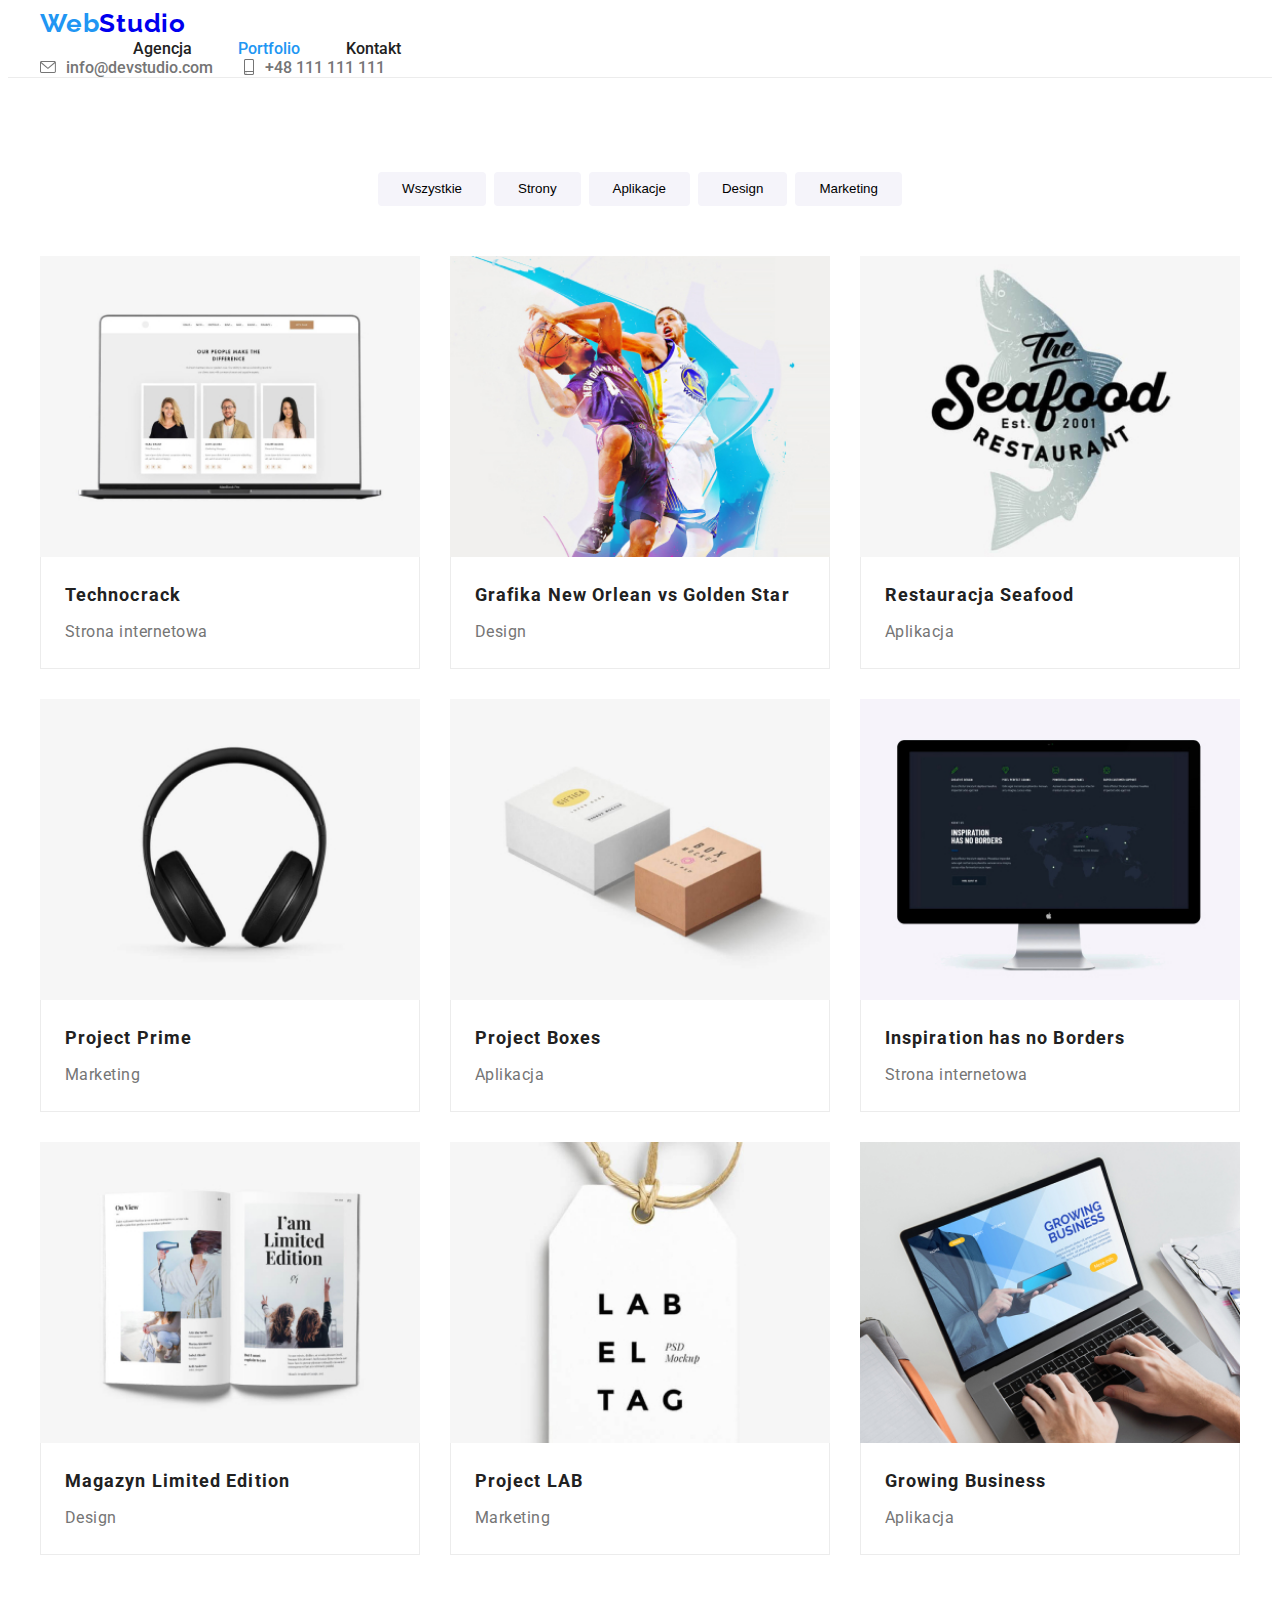
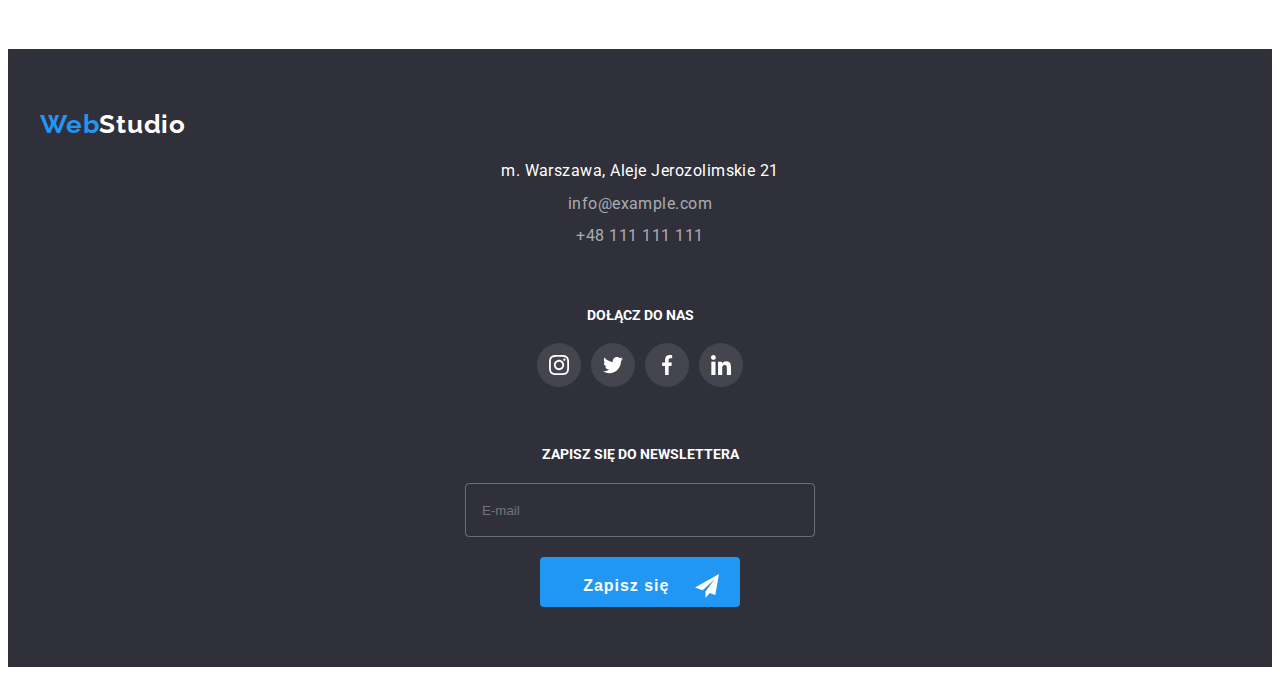
<file: portfolio.html>
<!DOCTYPE html>
<html lang="pl">
  <head>
    <meta charset="UTF-8" />
    <meta http-equiv="X-UA-Compatible" content="IE=edge" />
    <meta name="viewport" content="width=device-width, initial-scale=1.0" />
    <link
      rel="stylesheet"
      href="https://cdnjs.cloudflare.com/ajax/libs/modern-normalize/1.1.0/modern-normalize.min.css"
      integrity="sha512-wpPYUAdjBVSE4KJnH1VR1HeZfpl1ub8YT/NKx4PuQ5NmX2tKuGu6U/JRp5y+Y8XG2tV+wKQpNHVUX03MfMFn9Q=="
      crossorigin="anonymous"
      referrerpolicy="no-referrer"
    />

    <link rel="preconnect" href="https://fonts.googleapis.com" />
    <link rel="preconnect" href="https://fonts.gstatic.com" crossorigin />
    <link
      href="https://fonts.googleapis.com/css2?family=Raleway:wght@700&family=Roboto:wght@400;500;700;900&display=swap"
      rel="stylesheet"
    />
    <link href="css/main.min.css" rel="stylesheet" />
    <!-- <link href="css/style.css" rel="stylesheet" /> -->
    <title>Portfolio</title>
  </head>
  <body>
    <header class="header header--border">
      <div class="container container--align">
        <a href="index.html" class="logo"
          ><span class="logo__span">Web</span>Studio</a
        >
        <nav class="nav">
          <ul class="nav__list">
            <li>
              <a class="nav__link" href="index.html">Agencja</a>
            </li>
            <li class="nav__underline">
              <a class="nav__link nav__link--blue" href="portfolio.html"
                >Portfolio</a
              >
            </li>
            <li>
              <a class="nav__link" href="#">Kontakt</a>
            </li>
          </ul>
        </nav>
        <ul class="contact">
          <li class="contact__item">
            <a class="contact__link" href="mailto:info@devstudio.com"
              ><svg height="12" width="16" class="contact__icon">
                <use href="./images/icons/sprite.svg#icon-envelope"></use>
              </svg>
              info@devstudio.com</a
            >
          </li>
          <li class="contact__item">
            <a class="contact__link" href="tel:+48111111111"
              ><svg height="16" width="12" class="contact__icon">
                <use href="./images/icons/sprite.svg#icon-smartphone"></use>
              </svg>
              +48 111 111 111</a
            >
          </li>
        </ul>
      </div>
    </header>
    <section class="space">
      <div class="container">
        <ul class="filters">
          <li>
            <button type="button" class="filters__button">Wszystkie</button>
          </li>
          <li>
            <button type="button" class="filters__button">Strony</button>
          </li>
          <li>
            <button type="button" class="filters__button">Aplikacje</button>
          </li>
          <li>
            <button type="button" class="filters__button">Design</button>
          </li>
          <li>
            <button type="button" class="filters__button">Marketing</button>
          </li>
        </ul>
      </div>
      <div class="container">
        <ul class="portfolio">
          <li class="portfolio__item">
            <div class="portfolio__card">
              <img
                class="portfolio__image"
                src="./images/pimg1.jpg"
                alt="Laptop with team photo"
              />
              <div class="overlay">
                <p class="overlay__text">
                  Technocrack jest popularną platformą wykorzystywaną do
                  rozpowszechniania koronawirusa. Firmy wykorzystują tę
                  platformę do celów szpiegowskich i ataków na niezabezpieczone
                  serwery konkurencji
                </p>
              </div>
            </div>
            <div class="about">
              <h3 class="about__title">Technocrack</h3>
              <p class="about__text">Strona internetowa</p>
            </div>
          </li>

          <li class="portfolio__item">
            <div class="portfolio__card">
              <img
                class="portfolio__image"
                src="./images/pimg2.jpg"
                alt="basketball players poster "
              />
              <div class="overlay">
                <p class="overlay__text">
                  Technocrack jest popularną platformą wykorzystywaną do
                  rozpowszechniania koronawirusa. Firmy wykorzystują tę
                  platformę do celów szpiegowskich i ataków na niezabezpieczone
                  serwery konkurencji
                </p>
              </div>
            </div>
            <div class="about">
              <h3 class="about__title">Grafika New Orlean vs Golden Star</h3>
              <p class="about__text">Design</p>
            </div>
          </li>

          <li class="portfolio__item">
            <div class="portfolio__card">
              <img
                class="portfolio__image"
                src="./images/pimg3.jpg"
                alt="seafood restaurant logo "
              />
              <div class="overlay">
                <p class="overlay__text">
                  Technocrack jest popularną platformą wykorzystywaną do
                  rozpowszechniania koronawirusa. Firmy wykorzystują tę
                  platformę do celów szpiegowskich i ataków na niezabezpieczone
                  serwery konkurencji
                </p>
              </div>
            </div>
            <div class="about">
              <h3 class="about__title">Restauracja Seafood</h3>
              <p class="about__text">Aplikacja</p>
            </div>
          </li>

          <li class="portfolio__item">
            <div class="portfolio__card">
              <img
                class="portfolio__image"
                src="./images/pimg4.jpg"
                alt="headphones picture"
              />
              <div class="overlay">
                <p class="overlay__text">
                  Technocrack jest popularną platformą wykorzystywaną do
                  rozpowszechniania koronawirusa. Firmy wykorzystują tę
                  platformę do celów szpiegowskich i ataków na niezabezpieczone
                  serwery konkurencji
                </p>
              </div>
            </div>
            <div class="about">
              <h3 class="about__title">Project Prime</h3>
              <p class="about__text">Marketing</p>
            </div>
          </li>

          <li class="portfolio__item">
            <div class="portfolio__card">
              <img
                class="portfolio__image"
                src="./images/pimg5.jpg"
                alt="project boxes picture"
              />
              <div class="overlay">
                <p class="overlay__text">
                  Technocrack jest popularną platformą wykorzystywaną do
                  rozpowszechniania koronawirusa. Firmy wykorzystują tę
                  platformę do celów szpiegowskich i ataków na niezabezpieczone
                  serwery konkurencji
                </p>
              </div>
            </div>
            <div class="about">
              <h3 class="about__title">Project Boxes</h3>
              <p class="about__text">Aplikacja</p>
            </div>
          </li>

          <li class="portfolio__item">
            <div class="portfolio__card">
              <img
                class="portfolio__image"
                src="./images/pimg6.jpg"
                alt="computer screen with aplication homepage"
              />
              <div class="overlay">
                <p class="overlay__text">
                  Technocrack jest popularną platformą wykorzystywaną do
                  rozpowszechniania koronawirusa. Firmy wykorzystują tę
                  platformę do celów szpiegowskich i ataków na niezabezpieczone
                  serwery konkurencji
                </p>
              </div>
            </div>
            <div class="about">
              <h3 class="about__title">Inspiration has no Borders</h3>
              <p class="about__text">Strona internetowa</p>
            </div>
          </li>

          <li class="portfolio__item">
            <div class="portfolio__card">
              <img
                class="portfolio__image"
                src="./images/pimg7.jpg"
                alt="magazine pages "
              />
              <div class="overlay">
                <p class="overlay__text">
                  Technocrack jest popularną platformą wykorzystywaną do
                  rozpowszechniania koronawirusa. Firmy wykorzystują tę
                  platformę do celów szpiegowskich i ataków na niezabezpieczone
                  serwery konkurencji
                </p>
              </div>
            </div>
            <div class="about">
              <h3 class="about__title">Magazyn Limited Edition</h3>
              <p class="about__text">Design</p>
            </div>
          </li>

          <li class="portfolio__item">
            <div class="portfolio__card">
              <img
                class="portfolio__image"
                src="./images/pimg8.jpg"
                alt="project label tag logo"
              />
              <div class="overlay">
                <p class="overlay__text">
                  Technocrack jest popularną platformą wykorzystywaną do
                  rozpowszechniania koronawirusa. Firmy wykorzystują tę
                  platformę do celów szpiegowskich i ataków na niezabezpieczone
                  serwery konkurencji
                </p>
              </div>
            </div>
            <div class="about">
              <h3 class="about__title">Project LAB</h3>
              <p class="about__text">Marketing</p>
            </div>
          </li>

          <li class="portfolio__item">
            <div class="portfolio__card">
              <img
                class="portfolio__image"
                src="./images/pimg9.jpg"
                alt="working on the laptop - growing business"
              />
              <div class="overlay">
                <p class="overlay__text">
                  Technocrack jest popularną platformą wykorzystywaną do
                  rozpowszechniania koronawirusa. Firmy wykorzystują tę
                  platformę do celów szpiegowskich i ataków na niezabezpieczone
                  serwery konkurencji
                </p>
              </div>
            </div>
            <div class="about">
              <h3 class="about__title">Growing Business</h3>
              <p class="about__text">Aplikacja</p>
            </div>
          </li>
        </ul>
      </div>
    </section>

    <footer class="footer">
      <div class="container">
        <div class="section">
          <div class="address">
            <ul>
              <li class="logo">
                <a class="footer__logo" href="index.html"
                  ><span class="logo__span">Web</span
                  ><span class="logo__span--white">Studio</span></a
                >
              </li>
            </ul>
            <address>
              <ul class="address__list">
                <li class="address__item">
                  <a
                    class="address__link"
                    href="https://goo.gl/maps/n7dGZE4twgekGSiaA"
                    >m. Warszawa, Aleje Jerozolimskie 21</a
                  >
                </li>
                <li class="address__item">
                  <a class="address__contact" href="mailto:info@example.com"
                    >info@example.com</a
                  >
                </li>
                <li class="address__item">
                  <a class="address__contact" href="tel:+48111111111"
                    >+48 111 111 111</a
                  >
                </li>
              </ul>
            </address>
          </div>

          <!-- join in section -->

          <div class="join">
            <h3 class="join__head">dołącz do nas</h3>
            <ul class="join__list">
              <li class="join__item">
                <a href="#">
                  <svg width="20px" height="20px" class="join__icon">
                    <use href="./images/icons/sprite.svg#icon-instagram"></use>
                  </svg>
                </a>
              </li>
              <li class="join__item">
                <a href="#">
                  <svg width="20px" height="20px" class="join__icon">
                    <use href="./images/icons/sprite.svg#icon-twitter"></use>
                  </svg>
                </a>
              </li>
              <li class="join__item">
                <a href="#">
                  <svg width="20px" height="20px" class="join__icon">
                    <use href="./images/icons/sprite.svg#icon-facebook"></use>
                  </svg>
                </a>
              </li>
              <li class="join__item">
                <a href="#">
                  <svg width="20px" height="20px" class="join__icon">
                    <use href="./images/icons/sprite.svg#icon-linkedin"></use>
                  </svg>
                </a>
              </li>
            </ul>
          </div>

          <!-- signup section -->

          <div class="signup">
            <h3 class="join__head signup__head">Zapisz się do newslettera</h3>

            <form class="signup__form">
              <input
                class="signup__input"
                type="email"
                name="signup-email"
                placeholder="E-mail"
              />
              <button type="submit" class="signup__button">
                Zapisz się
                <svg width="24px" height="24px" class="signup__icon">
                  <use href="./images/icons/sprite.svg#icon-sendform"></use>
                </svg>
              </button>
            </form>
          </div>
        </div>
      </div>
    </footer>
  </body>
</html>
</file>
<file: css/style.css>
:root {
  --background-color: #ffffff;
  --background-section: #e5e5e5;
  --dark-background-color: #2f303a;
  --background-team-section: #f5f4fa;
  --main-text-color: #212121;
  --secondary-text-color: #ffffff;
  --active-color: #2196f3;
  --logo-text-color: #000000 25%;
  --footer-text-color: rgba(255, 255, 255, 0.6);
  --paragraf-text-color: #757575;
  --icon-color: #afb1b8;
  --container-color: #eeeeee;
  --main-font: Roboto, sans-serif, Raleway;
  --border-color: #ececec;
  --footer-icon-color: rgba(255, 255, 255, 0.1);
  --backdrop-background-color: rgba(0, 0, 0, 0.2);
  --modal-button-stroke: rgba(0, 0, 0, 0.1);
  --form-window-border: rgba(255, 255, 255, 0.3);
  --modal-form-border: rgba(33, 33, 33, 0.2);
  --modal-text-color: rgba(117, 117, 117, 0.5);
}

h1,
h2,
h3,
h4,
h5,
h6,
p {
  margin: 0;
}
a {
  margin: 0;
  text-decoration: none;
}
ul {
  list-style: none;
  margin: 0;
  padding: 0;
}

body {
  font-family: var(--main-font);
}
.container {
  max-width: 1200px;
  margin: 0 auto;
  padding: 0 15px;
}

.space {
  padding-top: 94px;
  padding-bottom: 94px;
}

.visually__hidden {
  position: absolute;
  width: 1px;
  height: 1px;
  margin: -1px;
  border: 0;
  padding: 0;
  white-space: nowrap;
  clip-path: inset(100%);
  clip: rect(0 0 0 0);
  overflow: hidden;
}
button {
  background-color: var(--active-color);
  color: var(--secondary-text-color);
  font-weight: 700;
  line-height: 1.88;
  letter-spacing: 0.06em;
  border-radius: 4px;
  border: none;
  padding: 10px 40px;
  transition-property: transform;
  transition-duration: 250ms;
  transition-timing-function: cubic-bezier(0.4, 0, 0.2, 1);
}

/* Header styling*/

.container--align {
  display: flex;
  align-items: center;
  height: 80px;
}
.header--border {
  border-bottom: 1px solid var(--border-color);
}

.logo {
  font-family: Raleway;
  font-weight: 700;
  font-size: 26px;
  line-height: 1.19;
  letter-spacing: 0.03em;
  color: var(--logo-text-color);
  transition-property: transform;
  transition-duration: 250ms;
  transition-timing-function: cubic-bezier(0.4, 0, 0.2, 1);
}
.logo:hover,
.logo:focus {
  transform: scale(1.1);
}

.nav {
  margin-left: 93px;
  margin-top: auto;
}
.logo__span {
  color: var(--active-color);
}

.nav__list {
  display: flex;
  font-weight: 500;
  align-content: space-between;
  gap: 46px;
  color: var(--main-text-color);
}
.nav__link {
  color: var(--main-text-color);
  display: block;
  transition-property: color, transform;
  transition-duration: 250ms;
  transition-timing-function: cubic-bezier(0.4, 0, 0.2, 1);
}

.nav__link:hover,
.nav__link:focus {
  transform: scale(1.1);
  --main-text-color: var(--active-color);
}

.nav__underline::after {
  content: "";
  background-color: var(--active-color);
  height: 4px;
  display: block;
  border-radius: 2px;
}

.nav--blue {
  color: var(--active-color);
  display: block;
  padding-bottom: 28px;
  /* transform: none; */
}

.contact {
  display: flex;
  gap: 50px;
  margin-left: auto;
}

.contact__link {
  font-weight: 500;
  color: var(--paragraf-text-color);
  display: flex;
  align-items: center;
}
.contact__icon {
  margin-right: 10px;
  fill: var(--paragraf-text-color);
}
.contact__item {
  transition-property: color, transform;
  transition-duration: 250ms;
  transition-timing-function: cubic-bezier(0.4, 0, 0.2, 1);
}

.contact__item:hover,
.contact__item:focus {
  --paragraf-text-color: var(--active-color);
  transform: scale(1.1);
}

/* Hero section styling */

.hero__title {
  font-weight: 900;
  text-transform: uppercase;
  text-align: center;
  font-size: 44px;
  line-height: 1.36;
  color: var(--secondary-text-color);
  letter-spacing: 0.06em;
  margin: 0 auto;
  width: 696px;
}
.hero {
  background-color: var(--dark-background-color);
  margin: 0 auto;
  text-align: center;
  padding: 200px 0;
}
.hero__image {
  background-image: linear-gradient(
      90deg,
      rgba(47, 48, 58, 0.4) 0%,
      rgba(47, 48, 58, 0.4) 0%
    ),
    url(../images/imghero.jpg);
  background-repeat: no-repeat;
  background-position: center;
  background-size: contain;
}
.hero__button {
  background-color: var(--active-color);
  color: var(--secondary-text-color);
  font-weight: 700;
  line-height: 1.88;
  letter-spacing: 0.06em;
  margin-top: 40px;
  border-radius: 4px;
  border: none;
  padding: 10px 40px;
  transition-property: transform;
  transition-duration: 250ms;
  transition-timing-function: cubic-bezier(0.4, 0, 0.2, 1);
}

button:hover,
button:focus {
  background-color: var(--active-color);
  color: var(--secondary-text-color);
  cursor: pointer;
  transform: scale(1.05);
}
/* futures section styling*/

.futures__view {
  background-color: var(--background-team-section);
  padding: 25px 100px;
  border-radius: 4px;
}

.futures__title {
  text-transform: uppercase;
  color: var(--main-text-color);
  font-weight: 700;
  margin-bottom: 10px;
  line-height: 1;
  font-size: 14px;
  letter-spacing: 0.03em;
  margin-top: 30px;
}
.futures__list {
  display: flex;
  justify-content: space-between;
  gap: 30px;
}
.futures__item {
  flex-basis: calc((100% - 90px) / 4);
}
.futures__text {
  text-align: left;
  color: var(--paragraf-text-color);
  line-height: 1.71;
  font-size: 14px;
  letter-spacing: 0.03em;
}
/* work section styling */

.work__list {
  display: flex;
  justify-content: space-between;
  gap: 30px;
}

.work__item {
  flex-basis: calc((100% - 60px) / 3);
  position: relative;
}

.work__image {
  display: block;
  margin: 0 auto;
}
.overlap {
  position: absolute;
  background-color: var(--dark-background-color);
  width: 100%;
  opacity: 0.8;
  height: 70px;
  bottom: 0;
}
/* .work__overlay > p { */
.overlap__text {
  font-size: 14px;
  line-height: 1.14;
  text-transform: uppercase;
  text-align: center;
  color: var(--secondary-text-color);
  padding-top: 27px;
}

.work__title {
  text-align: center;
  color: var(--main-text-color);
  font-weight: 700;
  font-size: 36px;
  line-height: 1;
  letter-spacing: 0.03em;
  margin-bottom: 50px;
}

/* team section styling */

.team {
  background-color: var(--background-team-section);
}

.team__title {
  font-weight: 700;
  color: var(--main-text-color);
  font-size: 36px;
  text-align: center;
  line-height: 1;
  margin-bottom: 50px;
}
.team__list {
  display: flex;
  justify-content: space-between;
  gap: 30px;
}
.team__item {
  background-color: var(--background-color);
  border-radius: 0px 0px 4px 4px;
  box-shadow: 0px 1px 3px rgba(0, 0, 0, 0.12), 0px 1px 1px rgba(0, 0, 0, 0.14),
    0px 2px 1px rgba(0, 0, 0, 0.2);
}

.team__info {
  padding-top: 30px;
  padding-bottom: 30px;
  text-align: center;
}
.team__head {
  font-weight: 500;
  font-size: 16px;
  line-height: 1.19;
  letter-spacing: 0.03em;
  margin-bottom: 10px;
}
.team__text {
  font-weight: 400;
  font-size: 16px;
  letter-spacing: 0.03em;
  color: var(--paragraf-text-color);
}
.social__icon {
  fill: var(--icon-color);
  display: block;
}
.social__item {
  padding: 12px 12px;
  border-radius: 50%;
  transition-property: color, background-color, transform;
  transition-timing-function: cubic-bezier(0.4, 0, 0.2, 1);
  transition-duration: 250ms;
}
/* .team__icon a:hover,
.team__icon a:focus {
  transform: scale(1.1);
} */
.social {
  display: flex;
  justify-content: center;
  flex-wrap: wrap;
  gap: 10px;
  margin-top: 16px;
}

.social__item:hover,
.social__item:focus {
  background-color: var(--active-color);
  --icon-color: var(--secondary-text-color);
  cursor: pointer;
}
/* .social__link {
} */

/* Footer section styling */

footer {
  padding: 60px 0;
  background-color: var(--dark-background-color);
}

.logo__span {
  color: var(--active-color);
}
.logo__span--white {
  color: var(--secondary-text-color);
}

/* .footer__logo {
  font-family: Raleway;
  font-weight: 700;
  font-size: 26px;
  letter-spacing: 0.03em;
  line-height: 1.19;
} */
/* .logo-transition {
  transition-duration: 250ms;
  transition-timing-function: cubic-bezier(0.4, 0, 0.2, 1);
  transition-property: color, transform;
}
.logo-transition:hover,
.logo-transition:focus {
  transform: scale(1.05);
} */

.address {
  display: block;
}
.address__list {
  margin-top: 20px;
}
.address__item {
  transition-duration: 250ms;
  transition-timing-function: cubic-bezier(0.4, 0, 0.2, 1);
  transition-property: color, transform;
}
.address__item:hover,
.address__item:focus {
  --secondary-text-color: var(--active-color);
  --footer-text-color: var(--active-color);
  transform: scale(1.05);
}
.address__link {
  line-height: 1.46;
  color: var(--secondary-text-color);
  font-family: var(--main-font);
  font-style: normal;
  letter-spacing: 0.03em;
}

.address__contact {
  color: var(--footer-text-color);
  line-height: 1.46;
  letter-spacing: 0.03em;
  font-family: var(--main-font);
  font-style: normal;
}

.address__item:not(:last-child) {
  margin-bottom: 9px;
}

/* join section styles */

.join__icon {
  fill: var(--secondary-text-color);
  display: block;
}
.join__list {
  display: flex;
  flex-wrap: wrap;
  gap: 10px;
  transition-property: color, background-color, transform;
}
.join {
  margin-left: 70px;
  margin-top: 30px;
}
.join__head {
  color: var(--secondary-text-color);
  text-transform: uppercase;
  font-size: 14px;
  line-height: 1.14;
  margin-bottom: 20px;
}
.container--flex {
  display: flex;
}
.join__item {
  transition-property: color, transform;
  transition-duration: 250ms;
  transition-timing-function: cubic-bezier(0.4, 0, 0.2, 1);
  padding: 12px 12px;
  border-radius: 50%;
  background-color: var(--footer-icon-color);
}
.join__item:hover,
.join__item:focus {
  background-color: var(--active-color);
  --icon-color: var(--secondary-text-color);
  cursor: pointer;
  transform: scale(1.1);
}
/* Signup footer form styling  */

.signup {
  margin-left: 70px;
  margin-top: 30px;
  position: relative;
}
.signup__input {
  width: 330px;
  height: 50px;
  background-color: transparent;
  border: solid 1px;
  border-radius: 4px;
  border-color: var(--form-window-border);
  padding-left: 16px;
}
.signup__form {
  display: flex;
  align-items: center;
}
.signup__button {
  height: 50px;
  width: 200px;
  background-color: var(--active-color);
  color: var(--secondary-text-color);
  font-size: 16px;
  font-weight: 700;
  line-height: 1.6;
  letter-spacing: 0.06em;
  border-radius: 4px;
  border: none;
  text-align: center;
  align-items: baseline;
  transition-property: transform;
  transition-duration: 250ms;
  transition-timing-function: cubic-bezier(0.4, 0, 0.2, 1);
  margin-left: 12px;
  padding-left: 28px;
}
.signup__icon {
  fill: var(--secondary-text-color);
  margin-left: 20px;
  position: relative;
  top: 7px;
}
.signup__input:focus-within {
  color: var(--secondary-text-color);
}

/* Our clients section styling */

.clients {
  text-align: center;
}
.clients__head {
  font-weight: 700;

  font-size: 36px;
  line-height: 1.17;
  margin-bottom: 50px;
}

.clients__list {
  display: flex;
  justify-content: space-between;
}
.clients__item {
  width: 170px;
  height: 92px;
  border: solid 1px;
  border-color: var(--icon-color);
  border-radius: 4px;
  transition-property: color, transform;
  transition-timing-function: cubic-bezier(0.4, 0, 0.2, 1);
  transition-duration: 250ms;
}
.clients__item:hover,
.clients__item:focus {
  border-color: var(--active-color);
  --icon-color: var(--active-color);
  transform: scale(1.05);
}
.clients__icon {
  fill: var(--icon-color);
  margin: 16px 32px;
}
/* Modal box styling*/

.backdrop {
  position: fixed;
  left: 0;
  top: 0;
  width: 100%;
  height: 100%;
  background-color: var(--backdrop-background-color);
  z-index: 100;
  visibility: visible;
  opacity: 1;
  transition-property: opacity, visibility, transform;
  transition-timing-function: cubic-bezier(0.4, 0, 0.2, 1);
  transition-duration: 250ms;
}

.is-hidden {
  opacity: 0;
  visibility: hidden;
  pointer-events: none;
}
.modal {
  position: absolute;
  width: 528px;
  height: 581px;
  background-color: var(--background-color);
  top: 50%;
  left: 50%;
  transform: translate(-50%, -50%);
  border-radius: 4px;
}
.close-btn {
  position: absolute;
  display: block;
  width: 30px;
  height: 30px;
  right: 8px;
  top: 8px;
  border: 1px solid var(--modal-button-stroke);
  border-radius: 50%;
  cursor: pointer;
}

/* Modal box form styling */

.modal__form {
  padding: 40px;
}
.modal__header {
  text-align: center;
  color: var(--main-text-color);
  font-weight: 700;
  font-size: 20px;
  line-height: 1.15;
  margin-bottom: 10px;
}

.modal__label {
  display: block;
  position: relative;
  margin-bottom: 10px;
}
.modal__text {
  font-size: 12px;
  line-height: 1.17;
  letter-spacing: 0.01em;
  color: var(--paragraf-text-color);
}

.modal__icon {
  fill: var(--main-text-color);
  position: absolute;
  display: block;
  top: 55%;
  left: 15px;
}
.modal__input {
  width: 100%;
  height: 40px;
  border: solid 1px;
  border-radius: 4px;
  border-color: var(--modal-form-border);
  outline-color: var(--modal-form-border);
  margin-top: 4px;
  padding-left: 42px;
  padding-top: 12px;
  padding-bottom: 12px;
}
.modal__label:focus-within,
.modal__textarea:focus-within {
  --main-text-color: var(--active-color);
  outline-color: var(--active-color);
  --modal-form-border: var(--active-color);
}

.modal__textarea {
  width: 100%;
  height: auto;
  border: solid 1px;
  border-radius: 4px;
  border-color: var(--modal-form-border);
  outline-color: var(--modal-form-border);
  margin-top: 4px;
  margin-bottom: 20px;
  padding: 12px 16px;
  font-size: 12px;
  line-height: 1.17;
  letter-spacing: 0.01em;
  resize: none;
}

.modal__link {
  text-decoration: underline;
  color: var(--active-color);
  transition-property: transform, font-weight;
  transition-duration: 250ms;
  transition-timing-function: cubic-bezier(0.4, 0, 0.2, 1);
}
.modal__checkbox {
  position: relative;
  cursor: pointer;
  display: flex;
  line-height: 1.71;
  letter-spacing: 0.03em;
  font-size: 14px;
}

.modal__checkbox-text {
  font-size: 14px;
  line-height: 1.46;
  letter-spacing: 0.03em;
  color: var(--paragraf-text-color);
  margin-bottom: 28px;
  margin-left: 37px;
}
.modal__button {
  padding: 10px 76px;
  font-weight: 700;
  font-size: 16px;
  line-height: 1.6;
  letter-spacing: 0.06em;

  background-color: var(--active-color);
  color: var(--secondary-text-color);
  border: none;
  border-radius: 4px;
  position: relative;
  box-shadow: 0px 1px 3px rgba(0, 0, 0, 0.12), 0px 1px 1px rgba(0, 0, 0, 0.14),
    0px 2px 1px rgba(0, 0, 0, 0.2);
  transition-property: transform;
  transition-duration: 250ms;
  transition-timing-function: cubic-bezier(0.4, 0, 0.2, 1);
}
.modal__button-section {
  text-align: center;
}

.modal__icon-tick {
  position: absolute;
  top: 0;
  left: 0;
  width: 16px;
  height: 15px;
  visibility: hidden;
  border-radius: 2px;
  top: 0;
  margin-left: 15px;
}
.modal__icon-tick-box {
  position: absolute;
  border-radius: 2px;
  margin-left: 15px;
}

.modal__checkbox-input:checked ~ .modal__icon-tick-box {
  display: none;
}
.modal__checkbox-input:checked ~ .modal__icon-tick {
  background-color: var(--active-color);
  visibility: visible;
}
.modal__checkbox-input {
  position: absolute;
  opacity: 0;
  cursor: pointer;
  width: 0;
  height: 0;
}

.modal__link:hover,
.modal__link:focus {
  transform: scale(1.03);
  font-weight: 500;
}

/*Portfolio section styling */

.filters__list {
  display: flex;
  justify-content: center;
  gap: 8px;
  margin-bottom: 50px;
}

.portfolio__image {
  display: block;
}

.portfolio__card {
  position: relative;
  width: 100%;
  height: calc(100% - 110px);
  margin-left: auto;
  margin-right: auto;
  overflow: hidden;
}
.overlay {
  position: absolute;
  top: 0;
  left: 0;
  width: 100%;
  height: 100%;
  background-color: var(--active-color);
  opacity: 0.9;
  transform: translatey(100%);
  transition: transform 250ms;
  transition-timing-function: cubic-bezier(0.4, 0, 0.2, 1);
}
.portfolio__card:hover .overlay,
.portfolio__item--active:hover .overlay {
  transform: translateX(0);
}

.overlay__text {
  font-size: 18px;
  line-height: 1.33;
  letter-spacing: 0.03em;
  text-align: left;
  color: var(--secondary-text-color);
  padding: 49px 45px 49px 24px;
}

.filters__button {
  background-color: var(--background-team-section);
  padding: 6px 24px;
  border-radius: 4px;
  border: none;
  font-weight: 500;
  line-height: 1.62;
  transition: transform 250ms;
  transition-timing-function: cubic-bezier(0.4, 0, 0.2, 1);
  transition-property: color, background-color, transform;
}
.filters__button:hover,
.filters__button:focus {
  box-shadow: 0 2px 2px 1px rgba(0, 0, 0, 0.3);
  transform: scale(1.05);
}
.portfolio {
  display: flex;
  flex-wrap: wrap;
  gap: 30px;
}

.about {
  border: solid 1px;
  border-color: var(--border-color);
  border-top: 0;
  padding: 20px 24px;
}
.about__title {
  font-size: 18px;
  font-weight: 700;
  line-height: 2;
  letter-spacing: 0.06em;
  color: var(--main-text-color);
  margin-bottom: 4px;
}
.about__text {
  font-size: 16px;
  line-height: 1.88;
  letter-spacing: 0.03em;
  color: var(--paragraf-text-color);
}
.portfolio__item {
  flex-basis: calc((100% - 60px) / 3);
  transition-property: box-shadow, cursor, transform;
  transition-timing-function: cubic-bezier(0.4, 0, 0.2, 1);
  transition-duration: 250ms;
}
.portfolio__item:hover {
  box-shadow: 0 1px 1px 0 rgba(0, 0, 0, 0.12), 0 4px 4px 0 rgba(0, 0, 0, 0.06),
    1px 4px 6px 0 rgba(0, 0, 0, 0.16), 0 2px 2px 1px rgba(0, 0, 0, 0.3);
  cursor: pointer;
  transform: scale(1.01);
}
</file>
<file: css/main.min.css>
h1,
h2,
h3,
h4,
h5,
h6,
p,
a {
  margin: 0;
  text-decoration: none;
}

a {
  text-decoration: none;
}

ul {
  list-style: none;
  margin: 0;
  padding: 0;
}

img {
  display: block;
  width: 100%;
  height: auto;
}

.space {
  padding-top: 60px;
  padding-bottom: 60px;
}
@media screen and (min-width: 1200px) {
  .space {
    padding-top: 94px;
    padding-bottom: 94px;
  }
}

body {
  font-family: "Roboto", "sans-serif";
}

svg {
  fill: currentColor;
}

.header--border {
  border-bottom: 1px solid #ececec;
}
.header__wrapper {
  display: -webkit-box;
  display: -ms-flexbox;
  display: flex;
  -webkit-box-align: center;
      -ms-flex-align: center;
          align-items: center;
  height: 60px;
}
@media screen and (min-width: 768px) and (max-width: 1199px) {
  .header__wrapper {
    display: -webkit-box;
    display: -ms-flexbox;
    display: flex;
    -webkit-box-align: center;
        -ms-flex-align: center;
            align-items: center;
    height: 80px;
    padding: 10px 0;
  }
}
@media screen and (min-width: 1200px) {
  .header__wrapper {
    -webkit-box-align: center;
        -ms-flex-align: center;
            align-items: center;
    padding: 25px 0 25px;
    height: 80px;
  }
}

.logo {
  font-family: Raleway;
  font-weight: 700;
  font-size: 26px;
  line-height: 1.19;
  letter-spacing: 0.03em;
  color: #000000 25%;
  -webkit-transition: -webkit-transform 250ms cubic-bezier(0.4, 0, 0.2, 1);
  transition: -webkit-transform 250ms cubic-bezier(0.4, 0, 0.2, 1);
  transition: transform 250ms cubic-bezier(0.4, 0, 0.2, 1);
  transition: transform 250ms cubic-bezier(0.4, 0, 0.2, 1), -webkit-transform 250ms cubic-bezier(0.4, 0, 0.2, 1);
}
.logo:hover, .logo:focus {
  -webkit-transform: scale(1.05);
          transform: scale(1.05);
}
.logo__span {
  color: #2196f3;
}
.logo__span--black {
  color: #212121;
}

.nav {
  display: none;
}
@media screen and (min-width: 768px) and (max-width: 1199px) {
  .nav {
    display: -webkit-box;
    display: -ms-flexbox;
    display: flex;
    -webkit-box-pack: center;
        -ms-flex-pack: center;
            justify-content: center;
    margin-left: 83px;
  }
}
@media screen and (min-width: 1200px) {
  .nav {
    display: -webkit-box;
    display: -ms-flexbox;
    display: flex;
  }
}
.nav__list {
  display: -webkit-box;
  display: -ms-flexbox;
  display: flex;
  font-weight: 500;
  -ms-flex-line-pack: justify;
      align-content: space-between;
  gap: 46px;
}
@media screen and (min-width: 1200px) {
  .nav__list {
    display: -webkit-box;
    display: -ms-flexbox;
    display: flex;
    margin-left: 93px;
  }
}
.nav__item {
  display: block;
}
.nav__link {
  color: #212121;
  display: block;
  -webkit-transition: -webkit-transform 250ms cubic-bezier(0.4, 0, 0.2, 1);
  transition: -webkit-transform 250ms cubic-bezier(0.4, 0, 0.2, 1);
  transition: transform 250ms cubic-bezier(0.4, 0, 0.2, 1);
  transition: transform 250ms cubic-bezier(0.4, 0, 0.2, 1), -webkit-transform 250ms cubic-bezier(0.4, 0, 0.2, 1);
}
.nav__link:hover, .nav__link:focus {
  color: #2196f3;
  -webkit-transform: scale(1.05);
          transform: scale(1.05);
}
.nav__link--blue {
  color: #2196f3;
}
.nav__link--blue__underline {
  color: #2196f3;
  position: relative;
  -webkit-transition: -webkit-transform 250ms cubic-bezier(0.4, 0, 0.2, 1);
  transition: -webkit-transform 250ms cubic-bezier(0.4, 0, 0.2, 1);
  transition: transform 250ms cubic-bezier(0.4, 0, 0.2, 1);
  transition: transform 250ms cubic-bezier(0.4, 0, 0.2, 1), -webkit-transform 250ms cubic-bezier(0.4, 0, 0.2, 1);
}
.nav__link--blue__underline:hover, .nav__link--blue__underline:focus {
  color: #2196f3;
  -webkit-transform: scale(1.05);
          transform: scale(1.05);
}
.nav__link--blue__underline::after {
  content: "";
  display: block;
  width: 100%;
  color: #2196f3;
  height: 4px;
  position: absolute;
  border-radius: 4px;
  bottom: 0;
}

.contact {
  display: none;
  gap: 50px;
}
@media screen and (min-width: 768px) and (max-width: 1199px) {
  .contact {
    display: -webkit-box;
    display: -ms-flexbox;
    display: flex;
    -webkit-box-orient: vertical;
    -webkit-box-direction: normal;
        -ms-flex-direction: column;
            flex-direction: column;
    -webkit-box-pack: justify;
        -ms-flex-pack: justify;
            justify-content: space-between;
    gap: 10px;
    margin-left: auto;
  }
}
@media screen and (min-width: 1200px) {
  .contact {
    display: -webkit-box;
    display: -ms-flexbox;
    display: flex;
    -webkit-box-orient: horizontal;
    -webkit-box-direction: normal;
        -ms-flex-direction: row;
            flex-direction: row;
    gap: 30px;
    margin-left: auto;
  }
}
.contact__icon {
  display: block;
  margin-right: 10px;
  fill: currentColor;
}
.contact__link {
  font-weight: 500;
  color: #757575;
  display: -webkit-box;
  display: -ms-flexbox;
  display: flex;
  -webkit-box-align: center;
      -ms-flex-align: center;
          align-items: center;
  -webkit-transition: -webkit-transform 250ms cubic-bezier(0.4, 0, 0.2, 1);
  transition: -webkit-transform 250ms cubic-bezier(0.4, 0, 0.2, 1);
  transition: transform 250ms cubic-bezier(0.4, 0, 0.2, 1);
  transition: transform 250ms cubic-bezier(0.4, 0, 0.2, 1), -webkit-transform 250ms cubic-bezier(0.4, 0, 0.2, 1);
}
.contact__link:hover, .contact__link:focus {
  color: #2196f3;
  -webkit-transform: scale(1.05);
          transform: scale(1.05);
}

.container {
  max-width: 480px;
  width: 100%;
  margin: 0 auto;
  padding: 0 15px;
}
@media screen and (min-width: 768px) and (max-width: 1199px) {
  .container {
    max-width: 768px;
  }
}
@media screen and (min-width: 1200px) {
  .container {
    max-width: 1200px;
  }
}
.container__footer {
  display: -webkit-box;
  display: -ms-flexbox;
  display: flex;
}
@media screen and (min-width: 768px) and (max-width: 1199px) {
  .container {
    -ms-flex-pack: distribute;
        justify-content: space-around;
  }
}
@media screen and (min-width: 1200px) {
  .container {
    -webkit-box-orient: horizontal;
    -webkit-box-direction: normal;
        -ms-flex-direction: row;
            flex-direction: row;
  }
}

.hero {
  background-color: #2f303a;
  margin: 0 auto;
  text-align: center;
  padding: 118px 0;
  background-image: -webkit-gradient(linear, left top, right top, from(rgba(47, 48, 58, 0.4)), color-stop(0%, rgba(47, 48, 58, 0.4))), url(../images/imgheromob@1x.jpg);
  background-image: linear-gradient(90deg, rgba(47, 48, 58, 0.4) 0%, rgba(47, 48, 58, 0.4) 0%), url(../images/imgheromob@1x.jpg);
  background-repeat: no-repeat;
  background-position: center;
  background-size: cover;
  width: 100%;
}
@media (min-device-pixel-ratio: 2), (-webkit-min-device-pixel-ratio: 2), (min-resolution: 192dpi), (min-resolution: 2dppx) {
  .hero {
    background-image: -webkit-gradient(linear, left top, right top, from(rgba(47, 48, 58, 0.4)), color-stop(0%, rgba(47, 48, 58, 0.4))), url(../images/imgheromob@2x.jpg);
    background-image: linear-gradient(90deg, rgba(47, 48, 58, 0.4) 0%, rgba(47, 48, 58, 0.4) 0%), url(../images/imgheromob@2x.jpg);
  }
}
@media screen and (min-width: 768px) and (max-width: 1199px) {
  .hero {
    background-image: -webkit-gradient(linear, left top, right top, from(rgba(47, 48, 58, 0.4)), color-stop(0%, rgba(47, 48, 58, 0.4))), url(../images/imgherotab@1x.jpg);
    background-image: linear-gradient(90deg, rgba(47, 48, 58, 0.4) 0%, rgba(47, 48, 58, 0.4) 0%), url(../images/imgherotab@1x.jpg);
  }
}
@media screen and (min-width: 768px) and (max-width: 1199px) and (min-device-pixel-ratio: 2), screen and (min-width: 768px) and (max-width: 1199px) and (-webkit-min-device-pixel-ratio: 2), screen and (min-width: 768px) and (max-width: 1199px) and (min-resolution: 192dpi), screen and (min-width: 768px) and (max-width: 1199px) and (min-resolution: 2dppx) {
  .hero {
    background-image: -webkit-gradient(linear, left top, right top, from(rgba(47, 48, 58, 0.4)), color-stop(0%, rgba(47, 48, 58, 0.4))), url(../images/imgherotab@2x.jpg);
    background-image: linear-gradient(90deg, rgba(47, 48, 58, 0.4) 0%, rgba(47, 48, 58, 0.4) 0%), url(../images/imgherotab@2x.jpg);
  }
}
@media screen and (min-width: 1200px) {
  .hero {
    padding: 200px 0;
    background-size: contain;
    background-image: -webkit-gradient(linear, left top, right top, from(rgba(47, 48, 58, 0.4)), color-stop(0%, rgba(47, 48, 58, 0.4))), url(../images/imgherodes@1x.jpg);
    background-image: linear-gradient(90deg, rgba(47, 48, 58, 0.4) 0%, rgba(47, 48, 58, 0.4) 0%), url(../images/imgherodes@1x.jpg);
  }
}
@media screen and (min-width: 1200px) and (min-device-pixel-ratio: 2), screen and (min-width: 1200px) and (-webkit-min-device-pixel-ratio: 2), screen and (min-width: 1200px) and (min-resolution: 192dpi), screen and (min-width: 1200px) and (min-resolution: 2dppx) {
  .hero {
    background-image: -webkit-gradient(linear, left top, right top, from(rgba(47, 48, 58, 0.4)), color-stop(0%, rgba(47, 48, 58, 0.4))), url(../images/imgherodes@2x.jpg);
    background-image: linear-gradient(90deg, rgba(47, 48, 58, 0.4) 0%, rgba(47, 48, 58, 0.4) 0%), url(../images/imgherodes@2x.jpg);
  }
}
.hero__title {
  font-weight: 900;
  text-transform: uppercase;
  text-align: center;
  font-size: 26px;
  line-height: 1.36;
  color: #ffffff;
  letter-spacing: 0.06em;
  margin: 0 auto;
  max-width: 365px;
}
@media screen and (min-width: 1200px) {
  .hero__title {
    font-size: 44px;
    max-width: 696px;
  }
}
.hero__button {
  margin-top: 40px;
  background-color: #2196f3;
  color: #ffffff;
  font-weight: 700;
  line-height: 1.88;
  letter-spacing: 0.06em;
  border-radius: 4px;
  border: none;
  padding: 10px 40px;
  -webkit-transition: -webkit-transform 250ms cubic-bezier(0.4, 0, 0.2, 1);
  transition: -webkit-transform 250ms cubic-bezier(0.4, 0, 0.2, 1);
  transition: transform 250ms cubic-bezier(0.4, 0, 0.2, 1);
  transition: transform 250ms cubic-bezier(0.4, 0, 0.2, 1), -webkit-transform 250ms cubic-bezier(0.4, 0, 0.2, 1);
}
.hero__button:hover, .hero__button:focus {
  background-color: #2196f3;
  color: #ffffff;
  cursor: pointer;
  -webkit-transform: scale(1.05);
          transform: scale(1.05);
}
.futures__view {
  display: -webkit-box;
  display: -ms-flexbox;
  display: flex;
  -webkit-box-pack: center;
      -ms-flex-pack: center;
          justify-content: center;
  -webkit-box-align: center;
      -ms-flex-align: center;
          align-items: center;
  background-color: #f5f4fa;
  border-radius: 4px;
  height: 120px;
}
@media screen and (min-width: 768px) and (max-width: 1199px) {
  .futures__view {
    padding: 25px 143px;
  }
}
@media screen and (min-width: 1200px) {
  .futures__view {
    padding: 25px 100px;
    text-align: center;
  }
}
.futures__icon {
  text-align: center;
}
.futures__title {
  text-transform: uppercase;
  color: #212121;
  font-weight: 700;
  margin-bottom: 10px;
  line-height: 1;
  font-size: 14px;
  letter-spacing: 0.03em;
  margin-top: 30px;
  text-align: center;
}
@media screen and (min-width: 768px) and (max-width: 1199px) {
  .futures__title {
    text-align: left;
  }
}
.futures__list {
  display: -webkit-box;
  display: -ms-flexbox;
  display: flex;
  -webkit-box-orient: vertical;
  -webkit-box-direction: normal;
      -ms-flex-direction: column;
          flex-direction: column;
  -webkit-box-pack: center;
      -ms-flex-pack: center;
          justify-content: center;
  -webkit-box-align: center;
      -ms-flex-align: center;
          align-items: center;
  gap: 30px;
}
@media screen and (min-width: 768px) and (max-width: 1199px) {
  .futures__list {
    display: -webkit-box;
    display: -ms-flexbox;
    display: flex;
    -webkit-box-orient: horizontal;
    -webkit-box-direction: normal;
        -ms-flex-direction: row;
            flex-direction: row;
    -ms-flex-wrap: wrap;
        flex-wrap: wrap;
  }
}
@media screen and (min-width: 1200px) {
  .futures__list {
    display: -webkit-box;
    display: -ms-flexbox;
    display: flex;
    -webkit-box-orient: horizontal;
    -webkit-box-direction: normal;
        -ms-flex-direction: row;
            flex-direction: row;
  }
}
.futures__item {
  width: 100%;
  display: block;
  text-align: center;
}
@media screen and (min-width: 768px) and (max-width: 1199px) {
  .futures__item {
    width: 354px;
  }
}
@media screen and (min-width: 1200px) {
  .futures__item {
    width: 270px;
  }
}
.futures__text {
  text-align: left;
  color: #757575;
  line-height: 1.71;
  font-size: 14px;
  letter-spacing: 0.03em;
  -webkit-box-align: center;
      -ms-flex-align: center;
          align-items: center;
}
@media screen and (min-width: 768px) and (max-width: 1199px) {
  .futures__text {
    width: 354px;
  }
}
@media screen and (min-width: 1200px) {
  .futures__text {
    width: 270px;
  }
}

.visually__hidden {
  position: absolute;
  width: 1px;
  height: 1px;
  margin: -1px;
  border: 0;
  padding: 0;
  white-space: nowrap;
  -webkit-clip-path: inset(100%);
          clip-path: inset(100%);
  clip: rect(0 0 0 0);
  overflow: hidden;
}

.team {
  background-color: #f5f4fa;
}
.team__title {
  font-weight: 700;
  color: #212121;
  font-size: 36px;
  text-align: center;
  line-height: 1;
  margin-bottom: 50px;
}
.team__list {
  display: -webkit-box;
  display: -ms-flexbox;
  display: flex;
  -webkit-box-orient: vertical;
  -webkit-box-direction: normal;
      -ms-flex-direction: column;
          flex-direction: column;
  -webkit-box-pack: center;
      -ms-flex-pack: center;
          justify-content: center;
  gap: 30px;
  -webkit-box-align: center;
      -ms-flex-align: center;
          align-items: center;
}
@media screen and (min-width: 768px) and (max-width: 1199px) {
  .team__list {
    display: -webkit-box;
    display: -ms-flexbox;
    display: flex;
    -webkit-box-orient: horizontal;
    -webkit-box-direction: normal;
        -ms-flex-direction: row;
            flex-direction: row;
    -ms-flex-wrap: wrap;
        flex-wrap: wrap;
  }
}
@media screen and (min-width: 1200px) {
  .team__list {
    display: -webkit-box;
    display: -ms-flexbox;
    display: flex;
    -webkit-box-orient: horizontal;
    -webkit-box-direction: normal;
        -ms-flex-direction: row;
            flex-direction: row;
  }
}
.team__item {
  background-color: #ffffff;
  border-radius: 0px 0px 4px 4px;
  -webkit-box-shadow: 0px 1px 3px rgba(0, 0, 0, 0.12), 0px 1px 1px rgba(0, 0, 0, 0.14), 0px 2px 1px rgba(0, 0, 0, 0.2);
          box-shadow: 0px 1px 3px rgba(0, 0, 0, 0.12), 0px 1px 1px rgba(0, 0, 0, 0.14), 0px 2px 1px rgba(0, 0, 0, 0.2);
}
.team__image {
  display: block;
}
@media screen and (min-width: 1200px) {
  .team__image {
    width: 270px;
  }
}
.team__info {
  padding: 30px 0;
  text-align: center;
}
.team__head {
  font-weight: 500;
  font-size: 16px;
  line-height: 1.19;
  letter-spacing: 0.03em;
  margin-bottom: 10px;
}
.team__text {
  font-weight: 400;
  font-size: 16px;
  letter-spacing: 0.03em;
  color: #757575;
}
.team .social {
  display: -webkit-box;
  display: -ms-flexbox;
  display: flex;
  -webkit-box-pack: center;
      -ms-flex-pack: center;
          justify-content: center;
  -webkit-box-orient: horizontal;
  -webkit-box-direction: normal;
      -ms-flex-direction: row;
          flex-direction: row;
  gap: 10px;
  margin-top: 16px;
}
.team .social__item {
  fill: #afb1b8;
}
.team .social__link {
  -webkit-transition: -webkit-transform 250ms cubic-bezier(0.4, 0, 0.2, 1);
  transition: -webkit-transform 250ms cubic-bezier(0.4, 0, 0.2, 1);
  transition: transform 250ms cubic-bezier(0.4, 0, 0.2, 1);
  transition: transform 250ms cubic-bezier(0.4, 0, 0.2, 1), -webkit-transform 250ms cubic-bezier(0.4, 0, 0.2, 1);
  background-color: none;
  padding: 12px 12px;
  border-radius: 50%;
  display: block;
  color: #afb1b8;
  transition: transform 250ms cubic-bezier(0.4, 0, 0.2, 1);
}
.team .social__icon {
  display: block;
}
.team .social__link:hover, .team .social__link:focus .team .social__item:hover, .team .social__item:focus {
  background-color: #2196f3;
  color: #ffffff;
  cursor: pointer;
  -webkit-transform: scale(1.05);
          transform: scale(1.05);
}

.work {
  display: none;
}
@media screen and (min-width: 1200px) {
  .work {
    display: -webkit-box;
    display: -ms-flexbox;
    display: flex;
  }
}
.work__title {
  text-align: center;
  color: #212121;
  font-weight: 700;
  font-size: 36px;
  line-height: 1;
  letter-spacing: 0.03em;
  margin-bottom: 50px;
}
.work__item {
  -ms-flex-preferred-size: calc((100% - 60px) / 3);
      flex-basis: calc((100% - 60px) / 3);
  position: relative;
}
.work__list {
  display: -webkit-box;
  display: -ms-flexbox;
  display: flex;
  -webkit-box-pack: justify;
      -ms-flex-pack: justify;
          justify-content: space-between;
  gap: 30px;
}
.work__image {
  display: block;
  margin: 0 auto;
}

.overlap {
  position: absolute;
  background-color: #2f303a;
  width: 100%;
  bottom: 0;
  opacity: 0.8;
  height: 70px;
  margin-bottom: 0;
  display: block;
  padding: 0 auto;
}
.overlap__text {
  font-size: 14px;
  line-height: 1.14;
  text-transform: uppercase;
  text-align: center;
  color: #ffffff;
  padding-top: 27px;
}

.footer {
  display: -webkit-box;
  display: -ms-flexbox;
  display: flex;
  -webkit-box-orient: vertical;
  -webkit-box-direction: normal;
      -ms-flex-direction: column;
          flex-direction: column;
  -webkit-box-pack: center;
      -ms-flex-pack: center;
          justify-content: center;
  padding: 60px 0;
  background-color: #2f303a;
}
@media screen and (min-width: 768px) and (max-width: 1199px) {
  .footer {
    -webkit-box-orient: horizontal;
    -webkit-box-direction: normal;
        -ms-flex-direction: row;
            flex-direction: row;
    -ms-flex-pack: distribute;
        justify-content: space-around;
    position: relative;
  }
}
@media screen and (min-width: 1200px) {
  .footer {
    display: -webkit-box;
    display: -ms-flexbox;
    display: flex;
    -webkit-box-orient: horizontal;
    -webkit-box-direction: normal;
        -ms-flex-direction: row;
            flex-direction: row;
  }
}
.footer .logo {
  font-family: Raleway;
  font-weight: 700;
  font-size: 26px;
  line-height: 1.19;
  letter-spacing: 0.03em;
  color: #000000 25%;
  -webkit-transition: -webkit-transform 250ms cubic-bezier(0.4, 0, 0.2, 1);
  transition: -webkit-transform 250ms cubic-bezier(0.4, 0, 0.2, 1);
  transition: transform 250ms cubic-bezier(0.4, 0, 0.2, 1);
  transition: transform 250ms cubic-bezier(0.4, 0, 0.2, 1), -webkit-transform 250ms cubic-bezier(0.4, 0, 0.2, 1);
}
.footer .logo:hover, .footer .logo:focus {
  -webkit-transform: scale(1.05);
          transform: scale(1.05);
}
.footer .logo--footer {
  display: -webkit-box;
  display: -ms-flexbox;
  display: flex;
  -webkit-box-pack: center;
      -ms-flex-pack: center;
          justify-content: center;
}
@media screen and (min-width: 768px) and (max-width: 1199px) {
  .footer .logo--footer {
    text-align: center;
  }
}
@media screen and (min-width: 1200px) {
  .footer .logo--footer {
    text-align: left;
  }
}
.footer .logo__span {
  color: #2196f3;
}
.footer .logo__span--white {
  color: #ffffff;
}
.footer .address__list {
  display: -webkit-box;
  display: -ms-flexbox;
  display: flex;
  -webkit-box-orient: vertical;
  -webkit-box-direction: normal;
      -ms-flex-direction: column;
          flex-direction: column;
  -webkit-box-align: center;
      -ms-flex-align: center;
          align-items: center;
  margin-top: 20px;
}
.footer .address__item {
  -webkit-transition: -webkit-transform 250ms cubic-bezier(0.4, 0, 0.2, 1);
  transition: -webkit-transform 250ms cubic-bezier(0.4, 0, 0.2, 1);
  transition: transform 250ms cubic-bezier(0.4, 0, 0.2, 1);
  transition: transform 250ms cubic-bezier(0.4, 0, 0.2, 1), -webkit-transform 250ms cubic-bezier(0.4, 0, 0.2, 1);
}
.footer .address__item:hover, .footer .address__item:focus {
  color: #2196f3;
  -webkit-transform: scale(1.05);
          transform: scale(1.05);
}
.footer .address__link {
  line-height: 1.46;
  color: #ffffff;
  font-family: var(--main-font);
  font-style: normal;
  letter-spacing: 0.03em;
}
.footer .address__contact {
  color: rgba(255, 255, 255, 0.6);
  line-height: 1.46;
  letter-spacing: 0.03em;
  font-family: "Roboto", "sans-serif";
  font-style: normal;
}
.footer .address__item:not(:last-child) {
  margin-bottom: 9px;
}
.footer .join {
  display: -webkit-box;
  display: -ms-flexbox;
  display: flex;
  -webkit-box-orient: vertical;
  -webkit-box-direction: normal;
      -ms-flex-direction: column;
          flex-direction: column;
  -webkit-box-align: center;
      -ms-flex-align: center;
          align-items: center;
  margin: 60px 0;
}
.footer .join__head {
  color: #ffffff;
  text-transform: uppercase;
  font-size: 14px;
  line-height: 1.14;
}
.footer .join__list {
  display: -webkit-box;
  display: -ms-flexbox;
  display: flex;
  -ms-flex-wrap: wrap;
      flex-wrap: wrap;
  gap: 10px;
  margin-top: 20px;
}
.footer .join__item {
  border-radius: 50%;
  background-color: rgba(255, 255, 255, 0.1);
  -webkit-transition: -webkit-transform 250ms cubic-bezier(0.4, 0, 0.2, 1);
  transition: -webkit-transform 250ms cubic-bezier(0.4, 0, 0.2, 1);
  transition: transform 250ms cubic-bezier(0.4, 0, 0.2, 1);
  transition: transform 250ms cubic-bezier(0.4, 0, 0.2, 1), -webkit-transform 250ms cubic-bezier(0.4, 0, 0.2, 1);
  padding: 12px 12px;
}
.footer .join__icon {
  fill: #ffffff;
  display: block;
}
.footer .join__item:hover, .footer .join__item:focus {
  background-color: #2196f3;
  cursor: pointer;
  -webkit-transform: scale(1.05);
          transform: scale(1.05);
}
@media screen and (min-width: 768px) and (max-width: 1199px) {
  .footer .join {
    position: absolute;
    top: 65px;
    right: 89px;
  }
}
.footer .signup {
  margin-top: 30px;
  position: relative;
}
@media screen and (min-width: 768px) and (max-width: 1199px) {
  .footer .signup {
    position: absolute;
    bottom: 60px;
  }
}
.footer .signup__head {
  display: -webkit-box;
  display: -ms-flexbox;
  display: flex;
  -webkit-box-pack: center;
      -ms-flex-pack: center;
          justify-content: center;
  color: #ffffff;
  text-transform: uppercase;
  font-size: 14px;
  line-height: 1.14;
  margin-bottom: 20px;
}
.footer .signup__input {
  width: 330px;
  height: 50px;
  background-color: transparent;
  border: solid 1px;
  border-radius: 4px;
  border-color: rgba(255, 255, 255, 0.3);
  padding-left: 16px;
}
.footer .signup__form {
  display: -webkit-box;
  display: -ms-flexbox;
  display: flex;
  -webkit-box-orient: vertical;
  -webkit-box-direction: normal;
      -ms-flex-direction: column;
          flex-direction: column;
  -webkit-box-align: center;
      -ms-flex-align: center;
          align-items: center;
}
.footer .signup__button {
  height: 50px;
  width: 200px;
  background-color: #2196f3;
  color: #ffffff;
  font-size: 16px;
  font-weight: 700;
  line-height: 1.6;
  letter-spacing: 0.06em;
  border-radius: 4px;
  border: none;
  text-align: center;
  -webkit-box-align: baseline;
      -ms-flex-align: baseline;
          align-items: baseline;
  -webkit-transition: -webkit-transform 250ms cubic-bezier(0.4, 0, 0.2, 1);
  transition: -webkit-transform 250ms cubic-bezier(0.4, 0, 0.2, 1);
  transition: transform 250ms cubic-bezier(0.4, 0, 0.2, 1);
  transition: transform 250ms cubic-bezier(0.4, 0, 0.2, 1), -webkit-transform 250ms cubic-bezier(0.4, 0, 0.2, 1);
  margin-top: 20px;
  padding-left: 28px;
}
.footer .signup__button:hover, .footer .signup__button:focus {
  -webkit-transform: scale(1.05);
          transform: scale(1.05);
  cursor: pointer;
}
.footer .signup__icon {
  fill: #ffffff;
  margin-left: 20px;
  position: relative;
  top: 7px;
}
.footer .signup__input:focus-within {
  color: #ffffff;
}

.filters {
  display: -webkit-box;
  display: -ms-flexbox;
  display: flex;
  -ms-flex-wrap: wrap;
      flex-wrap: wrap;
  gap: 8px;
  margin-bottom: 40px;
  width: 392px;
  margin-left: 0;
}
@media screen and (min-width: 768px) and (max-width: 1199px) {
  .filters {
    display: -webkit-box;
    display: -ms-flexbox;
    display: flex;
    -webkit-box-pack: center;
        -ms-flex-pack: center;
            justify-content: center;
    width: auto;
  }
}
@media screen and (min-width: 1200px) {
  .filters {
    display: -webkit-box;
    display: -ms-flexbox;
    display: flex;
    -webkit-box-pack: center;
        -ms-flex-pack: center;
            justify-content: center;
    gap: 8px;
    margin-bottom: 50px;
    width: auto;
  }
}
.filters__button {
  background-color: #f5f4fa;
  padding: 6px 24px;
  border-radius: 4px;
  border: none;
  font-weight: 500;
  line-height: 1.62;
  -webkit-transition: -webkit-transform 250ms cubic-bezier(0.4, 0, 0.2, 1);
  transition: -webkit-transform 250ms cubic-bezier(0.4, 0, 0.2, 1);
  transition: transform 250ms cubic-bezier(0.4, 0, 0.2, 1);
  transition: transform 250ms cubic-bezier(0.4, 0, 0.2, 1), -webkit-transform 250ms cubic-bezier(0.4, 0, 0.2, 1);
}
.filters__button:hover, .filters__button:focus {
  -webkit-box-shadow: 0 2px 2px 1px rgba(0, 0, 0, 0.3);
          box-shadow: 0 2px 2px 1px rgba(0, 0, 0, 0.3);
  -webkit-transform: scale(1.05);
          transform: scale(1.05);
  cursor: pointer;
  color: #ffffff;
  background-color: #2196f3;
}

.portfolio {
  display: -webkit-box;
  display: -ms-flexbox;
  display: flex;
  -webkit-box-orient: vertical;
  -webkit-box-direction: normal;
      -ms-flex-direction: column;
          flex-direction: column;
  gap: 30px;
}
@media screen and (min-width: 768px) and (max-width: 1199px) {
  .portfolio {
    display: -webkit-box;
    display: -ms-flexbox;
    display: flex;
    -webkit-box-orient: horizontal;
    -webkit-box-direction: normal;
        -ms-flex-direction: row;
            flex-direction: row;
    -ms-flex-wrap: wrap;
        flex-wrap: wrap;
  }
}
@media screen and (min-width: 1200px) {
  .portfolio {
    -webkit-box-orient: horizontal;
    -webkit-box-direction: normal;
        -ms-flex-direction: row;
            flex-direction: row;
    -ms-flex-wrap: wrap;
        flex-wrap: wrap;
  }
}
.portfolio__image {
  display: block;
}
.portfolio__card {
  position: relative;
  width: 100%;
  height: auto;
  margin-left: auto;
  margin-right: auto;
  overflow: hidden;
}
.portfolio__item {
  -ms-flex-preferred-size: calc((100% - 30px) / 2);
      flex-basis: calc((100% - 30px) / 2);
  -webkit-transition-property: cursor, -webkit-box-shadow, -webkit-transform;
  transition-property: cursor, -webkit-box-shadow, -webkit-transform;
  transition-property: box-shadow, cursor, transform;
  transition-property: box-shadow, cursor, transform, -webkit-box-shadow, -webkit-transform;
  -webkit-transition-timing-function: cubic-bezier(0.4, 0, 0.2, 1);
          transition-timing-function: cubic-bezier(0.4, 0, 0.2, 1);
  -webkit-transition-duration: 250ms;
          transition-duration: 250ms;
}
@media screen and (min-width: 1200px) {
  .portfolio__item {
    -ms-flex-preferred-size: calc((100% - 60px) / 3);
        flex-basis: calc((100% - 60px) / 3);
  }
}
.portfolio__item:hover {
  -webkit-box-shadow: 0 1px 1px 0 rgba(0, 0, 0, 0.12), 0 4px 4px 0 rgba(0, 0, 0, 0.06), 1px 4px 6px 0 rgba(0, 0, 0, 0.16), 0 2px 2px 1px rgba(0, 0, 0, 0.3);
          box-shadow: 0 1px 1px 0 rgba(0, 0, 0, 0.12), 0 4px 4px 0 rgba(0, 0, 0, 0.06), 1px 4px 6px 0 rgba(0, 0, 0, 0.16), 0 2px 2px 1px rgba(0, 0, 0, 0.3);
  cursor: pointer;
  -webkit-transform: scale(1.05);
          transform: scale(1.05);
}
.portfolio__card:hover .overlay, .portfolio__item:hover .overlay {
  -webkit-transform: translateX(0);
          transform: translateX(0);
}

.overlay {
  position: absolute;
  top: 0;
  left: 0;
  width: 100%;
  height: 100%;
  background-color: #2196f3;
  opacity: 0.9;
  -webkit-transform: translatey(100%);
          transform: translatey(100%);
  -webkit-transition: -webkit-transform 250ms;
  transition: -webkit-transform 250ms;
  transition: transform 250ms;
  transition: transform 250ms, -webkit-transform 250ms;
  -webkit-transition-timing-function: cubic-bezier(0.4, 0, 0.2, 1);
          transition-timing-function: cubic-bezier(0.4, 0, 0.2, 1);
}
.overlay__text {
  font-size: 18px;
  line-height: 1.33;
  letter-spacing: 0.03em;
  text-align: left;
  color: #ffffff;
  padding: 49px 24px;
}

.about {
  border: solid 1px;
  border-color: #ececec;
  border-top: 0;
  padding: 20px 24px;
}
.about__title {
  font-size: 18px;
  font-weight: 700;
  line-height: 2;
  letter-spacing: 0.06em;
  color: #212121;
  margin-bottom: 4px;
}
.about__text {
  font-size: 16px;
  line-height: 1.88;
  letter-spacing: 0.03em;
  color: #757575;
}

.clients {
  text-align: center;
}
.clients__head {
  font-weight: 700;
  font-size: 36px;
  line-height: 1.17;
  margin-bottom: 50px;
}
.clients__list {
  display: -webkit-box;
  display: -ms-flexbox;
  display: flex;
  -ms-flex-wrap: wrap;
      flex-wrap: wrap;
  gap: 30px;
  -webkit-box-pack: center;
      -ms-flex-pack: center;
          justify-content: center;
}
@media screen and (min-width: 1200px) {
  .clients__list {
    -ms-flex-wrap: nowrap;
        flex-wrap: nowrap;
  }
}
.clients__icon {
  margin: 16px 32px;
}
.clients__link {
  color: #afb1b8;
  display: block;
  width: 210px;
  height: 92px;
  border: 1px solid #afb1b8;
  border-radius: 4px;
  -webkit-transition: -webkit-transform 250ms cubic-bezier(0.4, 0, 0.2, 1);
  transition: -webkit-transform 250ms cubic-bezier(0.4, 0, 0.2, 1);
  transition: transform 250ms cubic-bezier(0.4, 0, 0.2, 1);
  transition: transform 250ms cubic-bezier(0.4, 0, 0.2, 1), -webkit-transform 250ms cubic-bezier(0.4, 0, 0.2, 1);
}
@media screen and (min-width: 768px) and (max-width: 1199px) {
  .clients__link {
    width: 226px;
    height: 92px;
  }
}
@media screen and (min-width: 1200px) {
  .clients__link {
    width: 170px;
    height: 92px;
  }
}
.clients__link:hover, .clients__link:focus {
  color: #2196f3;
  -webkit-transform: scale(1.05);
          transform: scale(1.05);
  border-color: #2196f3;
}
@media screen and (min-width: 1200px) {
  .clients {
    -ms-flex-wrap: nowrap;
        flex-wrap: nowrap;
  }
}

.modal {
  position: absolute;
  width: calc(100% - 30px);
  max-width: 450px;
  height: auto;
  background-color: #ffffff;
  top: 50%;
  left: 50%;
  -webkit-transform: translate(-50%, -50%);
          transform: translate(-50%, -50%);
  border-radius: 4px;
}
@media screen and (min-width: 768px) and (max-width: 1199px) {
  .modal {
    width: 450px;
    height: 609px;
  }
}
@media screen and (min-width: 1200px) {
  .modal {
    width: 528px;
    height: 581px;
  }
}
.modal__form {
  padding: 40px;
}
.modal__header {
  text-align: center;
  color: #212121;
  font-weight: 700;
  font-size: 20px;
  line-height: 1.15;
  margin-bottom: 10px;
}
.modal__label {
  display: block;
  position: relative;
  margin-bottom: 10px;
}
.modal__text {
  font-size: 12px;
  line-height: 1.17;
  letter-spacing: 0.01em;
  color: #757575;
}
.modal__icon {
  fill: var(--main-text-color);
  position: absolute;
  display: block;
  top: 55%;
  left: 15px;
}
.modal__input {
  width: 100%;
  height: 40px;
  border: solid 1px rgba(33, 33, 33, 0.2);
  border-radius: 4px;
  outline-color: rgba(33, 33, 33, 0.2);
  margin-top: 4px;
  padding-left: 42px;
  padding-top: 12px;
  padding-bottom: 12px;
}
.modal__input:focus-within, .modal__label:focus-within, .modal__textarea:focus-within {
  fill: #2196f3;
  outline-color: #2196f3;
}
.modal__textarea {
  width: 100%;
  height: auto;
  border: solid 1px rgba(33, 33, 33, 0.2);
  border-radius: 4px;
  outline-color: rgba(33, 33, 33, 0.2);
  margin-top: 4px;
  margin-bottom: 20px;
  padding: 12px 16px;
  font-size: 12px;
  line-height: 1.17;
  letter-spacing: 0.01em;
  resize: none;
}
.modal__link {
  text-decoration: underline;
  color: #2196f3;
  -webkit-transition: -webkit-transform 250ms cubic-bezier(0.4, 0, 0.2, 1);
  transition: -webkit-transform 250ms cubic-bezier(0.4, 0, 0.2, 1);
  transition: transform 250ms cubic-bezier(0.4, 0, 0.2, 1);
  transition: transform 250ms cubic-bezier(0.4, 0, 0.2, 1), -webkit-transform 250ms cubic-bezier(0.4, 0, 0.2, 1);
}
.modal__checkbox {
  position: relative;
  cursor: pointer;
  display: -webkit-box;
  display: -ms-flexbox;
  display: flex;
  line-height: 1.71;
  letter-spacing: 0.03em;
  font-size: 14px;
}
.modal__checkbox-text {
  font-size: 14px;
  line-height: 1.46;
  letter-spacing: 0.03em;
  color: #757575;
  margin-bottom: 28px;
  margin-left: 37px;
}
.modal__button {
  padding: 10px 76px;
  font-weight: 700;
  font-size: 16px;
  line-height: 1.6;
  letter-spacing: 0.06em;
  background-color: #2196f3;
  color: #ffffff;
  border: none;
  border-radius: 4px;
  position: relative;
  -webkit-box-shadow: 0px 1px 3px rgba(0, 0, 0, 0.12), 0px 1px 1px rgba(0, 0, 0, 0.14), 0px 2px 1px rgba(0, 0, 0, 0.2);
          box-shadow: 0px 1px 3px rgba(0, 0, 0, 0.12), 0px 1px 1px rgba(0, 0, 0, 0.14), 0px 2px 1px rgba(0, 0, 0, 0.2);
  -webkit-transition: -webkit-transform 250ms cubic-bezier(0.4, 0, 0.2, 1);
  transition: -webkit-transform 250ms cubic-bezier(0.4, 0, 0.2, 1);
  transition: transform 250ms cubic-bezier(0.4, 0, 0.2, 1);
  transition: transform 250ms cubic-bezier(0.4, 0, 0.2, 1), -webkit-transform 250ms cubic-bezier(0.4, 0, 0.2, 1);
}
.modal__button-section {
  text-align: center;
}
.modal__button:hover, .modal__button:focus {
  -webkit-transform: scale(1.05);
          transform: scale(1.05);
  cursor: pointer;
}
.modal__icon-tick {
  position: absolute;
  top: 0;
  left: 0;
  width: 16px;
  height: 15px;
  visibility: hidden;
  border-radius: 2px;
  top: 0;
  margin-left: 15px;
}
.modal__icon-tick-box {
  position: absolute;
  border-radius: 2px;
  margin-left: 15px;
}
.modal__checkbox-input {
  position: absolute;
  opacity: 0;
  cursor: pointer;
  width: 0;
  height: 0;
}
.modal__checkbox-input:checked ~ .modal__icon-tick-box {
  display: none;
}
.modal__checkbox-input:checked ~ .modal__icon-tick {
  background-color: #2196f3;
  visibility: visible;
}
.modal__link:hover, .modal__link:focus {
  -webkit-transform: scale(1.05);
          transform: scale(1.05);
  font-weight: 700;
}

.backdrop {
  position: fixed;
  left: 0;
  top: 0;
  width: 100%;
  height: 100%;
  background-color: rgba(0, 0, 0, 0.2);
  z-index: 100;
  visibility: visible;
  opacity: 1;
  -webkit-transition-property: opacity, visibility, -webkit-transform;
  transition-property: opacity, visibility, -webkit-transform;
  transition-property: opacity, visibility, transform;
  transition-property: opacity, visibility, transform, -webkit-transform;
  -webkit-transition-timing-function: cubic-bezier(0.4, 0, 0.2, 1);
          transition-timing-function: cubic-bezier(0.4, 0, 0.2, 1);
  -webkit-transition-duration: 250ms;
          transition-duration: 250ms;
}

.is-hidden {
  opacity: 0;
  visibility: hidden;
  pointer-events: none;
}

.close-btn {
  position: absolute;
  display: block;
  right: 9px;
  top: 9px;
  border: 1px solid rgba(0, 0, 0, 0.1);
  border-radius: 50%;
  cursor: pointer;
  -webkit-transform: scale(1.05);
          transform: scale(1.05);
  -webkit-transition: -webkit-transform 250ms cubic-bezier(0.4, 0, 0.2, 1);
  transition: -webkit-transform 250ms cubic-bezier(0.4, 0, 0.2, 1);
  transition: transform 250ms cubic-bezier(0.4, 0, 0.2, 1);
  transition: transform 250ms cubic-bezier(0.4, 0, 0.2, 1), -webkit-transform 250ms cubic-bezier(0.4, 0, 0.2, 1);
  width: 30px;
  height: 30px;
}

.close-btn:hover,
.close-btn:focus {
  -webkit-transform: scale(1.05);
          transform: scale(1.05);
  background-color: #2196f3;
  color: #ffffff;
}

.xclose {
  position: absolute;
  display: block;
  text-align: center;
  top: 50%;
  left: 50%;
  -webkit-transform: translate(-50%, -50%);
          transform: translate(-50%, -50%);
}

.menu-container.is-open {
  -webkit-transform: translateX(0);
          transform: translateX(0);
}

.menu-container {
  background-color: #ffffff;
  position: fixed;
  inset: 0;
  display: -webkit-box;
  display: -ms-flexbox;
  display: flex;
  -webkit-box-orient: vertical;
  -webkit-box-direction: normal;
      -ms-flex-direction: column;
          flex-direction: column;
  -webkit-box-pack: justify;
      -ms-flex-pack: justify;
          justify-content: space-between;
  -webkit-transform: translateX(100%);
          transform: translateX(100%);
  padding: 48px 40px;
  -webkit-transition: -webkit-transform 250ms cubic-bezier(0.4, 0, 0.2, 1);
  transition: -webkit-transform 250ms cubic-bezier(0.4, 0, 0.2, 1);
  transition: transform 250ms cubic-bezier(0.4, 0, 0.2, 1);
  transition: transform 250ms cubic-bezier(0.4, 0, 0.2, 1), -webkit-transform 250ms cubic-bezier(0.4, 0, 0.2, 1);
}

.menu-toggle {
  position: absolute;
  right: 15px;
  top: 10px;
  border: none;
  background-color: transparent;
  display: -webkit-box;
  display: -ms-flexbox;
  display: flex;
  -webkit-box-pack: justify;
      -ms-flex-pack: justify;
          justify-content: space-between;
  border: none;
  border-radius: 50%;
  cursor: pointer;
  outline: none;
  margin: 0;
  padding: 0;
  -webkit-transition: -webkit-transform 250ms cubic-bezier(0.4, 0, 0.2, 1);
  transition: -webkit-transform 250ms cubic-bezier(0.4, 0, 0.2, 1);
  transition: transform 250ms cubic-bezier(0.4, 0, 0.2, 1);
  transition: transform 250ms cubic-bezier(0.4, 0, 0.2, 1), -webkit-transform 250ms cubic-bezier(0.4, 0, 0.2, 1);
}
.menu-toggle:hover, .menu-toggle:focus {
  color: #2196f3;
  -webkit-transform: scale(1.05);
          transform: scale(1.05);
}
@media screen and (min-width: 768px) and (max-width: 1199px) {
  .menu-toggle {
    display: none;
  }
}
@media screen and (min-width: 1200px) {
  .menu-toggle {
    display: none;
  }
}

.mobile {
  background-color: #ffffff;
}
.mobile__navitem {
  font-size: 40px;
  line-height: 1.17;
  font-weight: 500;
  letter-spacing: 0.02em;
  display: -webkit-box;
  display: -ms-flexbox;
  display: flex;
  -webkit-box-orient: vertical;
  -webkit-box-direction: normal;
      -ms-flex-direction: column;
          flex-direction: column;
  -webkit-box-pack: justify;
      -ms-flex-pack: justify;
          justify-content: space-between;
}
.mobile__navitem:not(:last-child) {
  margin-bottom: 32px;
}
.mobile__navlink {
  color: #212121;
  -webkit-transition: -webkit-transform 250ms cubic-bezier(0.4, 0, 0.2, 1);
  transition: -webkit-transform 250ms cubic-bezier(0.4, 0, 0.2, 1);
  transition: transform 250ms cubic-bezier(0.4, 0, 0.2, 1);
  transition: transform 250ms cubic-bezier(0.4, 0, 0.2, 1), -webkit-transform 250ms cubic-bezier(0.4, 0, 0.2, 1);
}
.mobile__navlink:hover, .mobile__navlink:focus {
  color: #2196f3;
  -webkit-transform: scale(1.05);
          transform: scale(1.05);
}
.mobile__contact {
  margin-top: auto;
  margin-bottom: 64px;
}
.mobile__clist:not(:last-child) {
  margin-bottom: 32px;
  -webkit-transition: -webkit-transform 250ms cubic-bezier(0.4, 0, 0.2, 1);
  transition: -webkit-transform 250ms cubic-bezier(0.4, 0, 0.2, 1);
  transition: transform 250ms cubic-bezier(0.4, 0, 0.2, 1);
  transition: transform 250ms cubic-bezier(0.4, 0, 0.2, 1), -webkit-transform 250ms cubic-bezier(0.4, 0, 0.2, 1);
}
.mobile__clist:not(:last-child):hover, .mobile__clist:not(:last-child):focus {
  color: #2196f3;
  -webkit-transform: scale(1.05);
          transform: scale(1.05);
}
.mobile__phone {
  font-size: 34px;
  font-weight: 500;
  letter-spacing: 0.02em;
  line-height: 1.17;
  color: #2196f3;
  margin-bottom: 32px;
}
.mobile__email {
  font-size: 24px;
  font-weight: 500;
  line-height: 1.17;
  letter-spacing: 0.02em;
  color: #757575;
}
.mobile__email:hover, .mobile__email:focus {
  color: #2196f3;
  -webkit-transform: scale(1.05);
          transform: scale(1.05);
}
.mobile__medialist {
  display: -webkit-box;
  display: -ms-flexbox;
  display: flex;
  gap: 10px;
}
.mobile__mediaitem {
  display: -webkit-box;
  display: -ms-flexbox;
  display: flex;
  font-weight: 500;
  font-size: 18px;
  line-height: 1.17;
  letter-spacing: 0.02em;
}
.mobile__medialink {
  color: #2196f3;
  display: block;
  padding: 0;
  border-color: #2196f3;
}
.mobile__stroke {
  height: 22px;
  margin-left: 10px;
  color: #afb1b8;
}/*# sourceMappingURL=main.min.css.map */
</file>
